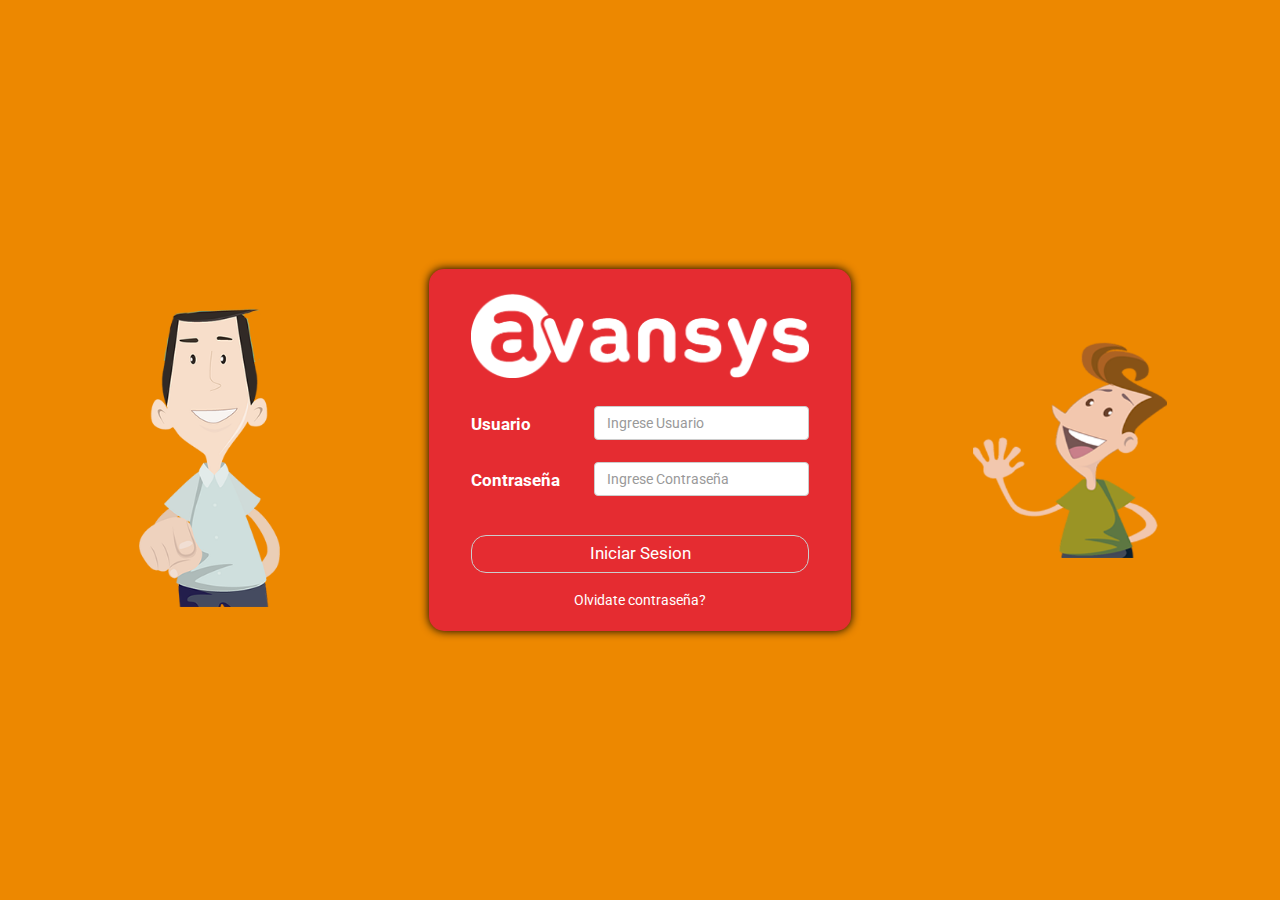
<file: index.html>
<!DOCTYPE html>
<html lang="en"></html>
<head>
  <meta charset="UTF-8"/>
  <meta name="viewport" content="width=device-width, user-scalable=no, initial-scale=1.0, maximum-scale=1.0, minimum-scale=1.0"/>
  <title>Login</title>
  <link rel="stylesheet" href="bower_components/bootstrap/dist/css/bootstrap.min.css"/>
  <link rel="stylesheet" href="css/css-login.css"/>
  <script src="https://code.jquery.com/jquery-2.2.4.min.js"></script>
  <script src="js/js-login.js"></script>
</head>
<body>
  <div class="container row">
    <div class="bg img1 col-md-4 col-sm-3 hidden-xs">
      <figure><img src="image/tipsideas.png" alt=""/></figure>
    </div>
    <div class="login col-md-4 col-sm-6 col-xs-12">
      <header class="login--cabezera"><img src="image/logix.png" alt=""/></header>
      <div class="login--cuerpo">
        <form id="frmLogin" method="post" action="inicio.html" class="form-horizontal">
          <div class="form-group">
            <label for="txtUsuario" class="control-label col-lg-4">Usuario</label>
            <div class="col-lg-8">
              <input type="text" id="txtUsuario" placeholder="Ingrese Usuario" class="form-control"/>
            </div>
          </div>
          <div class="form-group">
            <label for="txtPassword" class="control-label col-lg-4">Contraseña</label>
            <div class="col-lg-8">
              <input type="password" id="txtPassword" placeholder="Ingrese Contraseña" class="form-control"/>
            </div>
          </div>
          <button type="submit" class="btn btn-default">Iniciar Sesion</button><a id="btn-olvidar">Olvidate contraseña?</a>
        </form>
        <form id="frmOlvido" method="post" action="formulario.html" class="form-horizontal hidden-act">
          <div class="form-group">
            <label for="txtDni" class="control-label col-lg-4">DNI</label>
            <div class="col-lg-8">
              <input type="text" id="txtDni" placeholder="Ingrese Dni" class="form-control"/>
            </div>
          </div>
          <button type="submit" class="btn btn-default">Recuperar Contraseña</button><a id="btn-sesion">Iniciar Sesion!</a>
        </form>
      </div>
      <footer class="login--pie"></footer>
    </div>
    <div class="bg img2 col-md-4 col-sm-3 hidden-xs">
      <figure><img src="image/persona.png" alt=""/></figure>
    </div>
  </div>
</body>
</file>
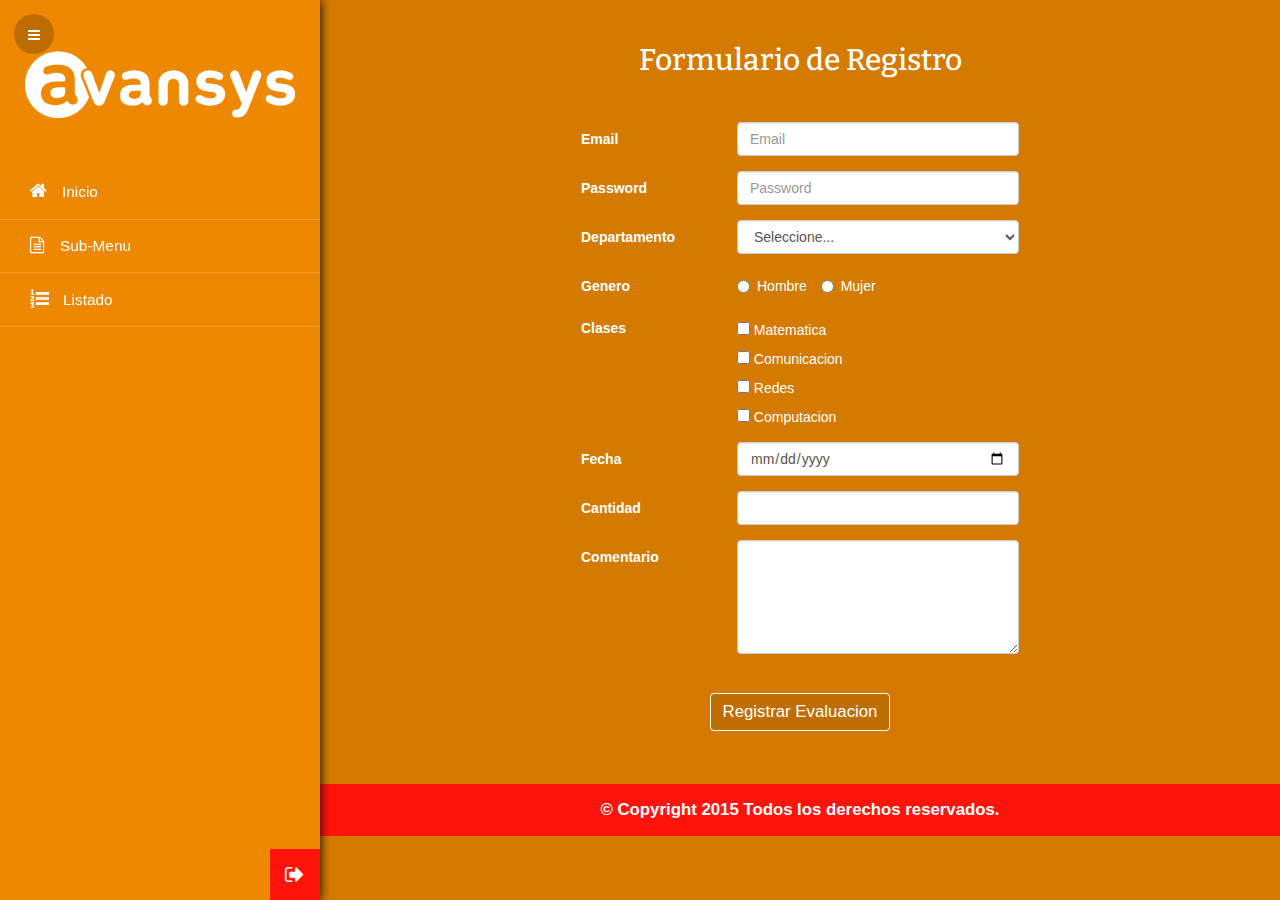
<file: formulario.html>
<!DOCTYPE html>
<html lang="en"></html>
<head>
  <meta charset="UTF-8"/>
  <meta name="viewport" content="width=device-width, user-scalable=no, initial-scale=1.0, maximum-scale=1.0, minimum-scale=1.0"/>
  <title>Formulario</title>
  <link rel="stylesheet" href="css/font-awesome.min.css"/>
  <link rel="stylesheet" href="bower_components/bootstrap/dist/css/bootstrap.min.css"/>
  <link rel="stylesheet" href="css/css-layout.css"/>
  <link rel="stylesheet" href="css/css-formulario.css"/>
  <script src="https://code.jquery.com/jquery-1.12.3.min.js"></script>
  <script src="js/js-menu.js"></script>
</head>
<body class="row">
  <div class="nav"><a id="nav-bar" class="fa fa-bars"></a></div>
  <div id="menu-bar" class="menu col-md-3 act">
    <nav>
      <ul>
        <li><a href="inicio.html"><img src="image/logix.png" alt=""/></a></li>
        <li> <a href="inicio.html"><i class="fa fa-home"></i>Inicio</a></li>
        <li class="sub-item"><i class="fa fa-file-text-o"></i>Sub-Menu
          <ul>
            <li><a href="#"><i class="fa fa-asterisk"></i>Number</a></li>
            <li><a href="#"><i class="fa fa-anchor"></i>Anchor</a></li>
            <li><a href="formulario.html"><i class="fa fa-book"></i>Formulario</a></li>
          </ul>
        </li>
        <li> <a href="listado.html"><i class="fa fa-list-ol"></i>Listado</a></li>
      </ul>
    </nav>
    <div class="btn--salir"><a href="index.html" class="fa fa-sign-out"></a></div>
  </div>
  <div id="container" class="container col-md-9">
    <div class="container--body row">
      <div class="body--title col-md-12">
        <h2>Formulario de Registro</h2>
      </div>
      <div class="body--frm col-md-6">
        <form role="form" class="form-horizontal">
          <div class="form-group">
            <label for="inputEmail3" class="col-sm-4 control-label">Email</label>
            <div class="col-sm-8">
              <input id="inputEmail3" type="email" placeholder="Email" required="required" class="form-control"/>
            </div>
          </div>
          <div class="form-group">
            <label for="inputPassword3" class="col-sm-4 control-label">Password</label>
            <div class="col-sm-8">
              <input id="inputPassword3" type="password" placeholder="Password" required="required" class="form-control"/>
            </div>
          </div>
          <div class="form-group">
            <label for="cboCombo" class="col-sm-4 control-label">Departamento</label>
            <div class="col-sm-8">
              <select id="cboCombo" required="required" class="form-control">
                <option value="">Seleccione...</option>
                <option>Lima</option>
                <option>Callao</option>
                <option>Arequipa</option>
                <option>Junin</option>
                <option>Loreto</option>
              </select>
            </div>
          </div>
          <div class="form-group">
            <label for="cboCombo" class="col-sm-4 control-label">Genero</label>
            <div class="col-sm-8">
              <label class="radio-inline">
                <input type="radio" name="rdSexo" required="required"/> Hombre
              </label>
              <label class="radio-inline">
                <input type="radio" name="rdSexo"/> Mujer
              </label>
            </div>
          </div>
          <div class="form-group">
            <label for="cboCombo" class="col-sm-4 control-label">Clases</label>
            <div class="col-sm-8">
              <label class="checkbox">
                <input type="checkbox" name="chkClase[]"/> Matematica
              </label>
              <label class="checkbox">
                <input type="checkbox" name="chkClase[]"/> Comunicacion
              </label>
              <label class="checkbox">
                <input type="checkbox" name="chkClase[]"/> Redes
              </label>
              <label class="checkbox">
                <input type="checkbox" name="chkClase[]"/> Computacion
              </label>
            </div>
          </div>
          <div class="form-group">
            <label for="txtFecha" class="col-sm-4 control-label">Fecha</label>
            <div class="col-sm-8">
              <input type="date" id="txtFecha" required="required" class="form-control"/>
            </div>
          </div>
          <div class="form-group">
            <label for="txtCantidad" class="col-sm-4 control-label">Cantidad</label>
            <div class="col-sm-8">
              <input type="number" step="any" id="txtCantidad" required="required" class="form-control"/>
            </div>
          </div>
          <div class="form-group">
            <label for="txtComentario" class="col-sm-4 control-label">Comentario</label>
            <div class="col-sm-8">
              <textarea rows="5" id="txtComentario" required="required" class="form-control"></textarea>
            </div>
          </div>
          <div class="form-group">
            <div class="col-sm-12 btn">
              <button type="submit" class="btn">Registrar Evaluacion</button>
            </div>
          </div>
        </form>
      </div>
    </div>
    <footer class="pie">
      <p><strong>© Copyright 2015 Todos los derechos reservados.</strong></p>
    </footer>
  </div>
</body>
</file>
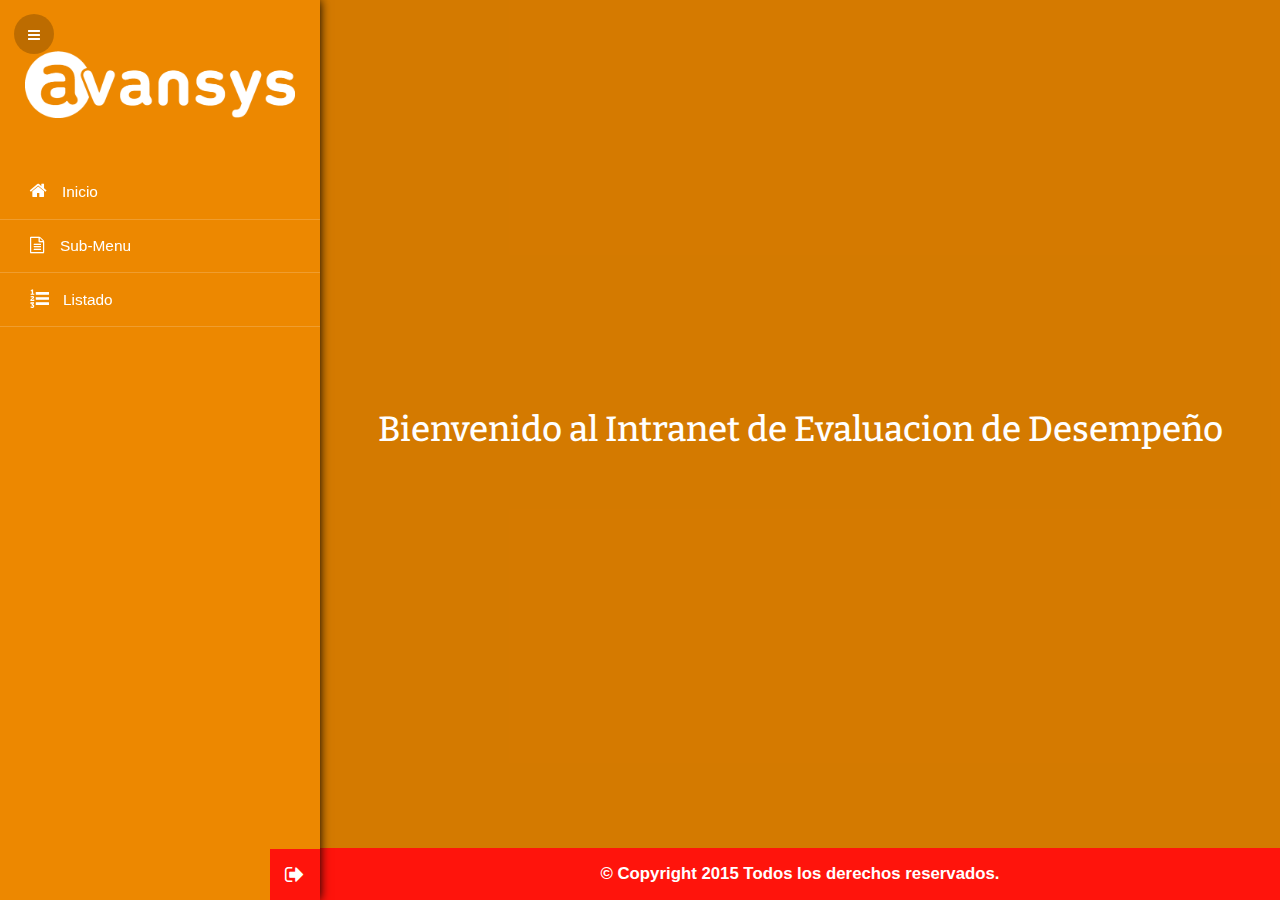
<file: inicio.html>
<!DOCTYPE html>
<html lang="en"></html>
<head>
  <meta charset="UTF-8"/>
  <meta name="viewport" content="width=device-width, user-scalable=no, initial-scale=1.0, maximum-scale=1.0, minimum-scale=1.0"/>
  <title>Formulario</title>
  <link rel="stylesheet" href="css/font-awesome.min.css"/>
  <link rel="stylesheet" href="bower_components/bootstrap/dist/css/bootstrap.min.css"/>
  <link rel="stylesheet" href="css/css-layout.css"/>
  <link rel="stylesheet" href="css/css-inicio.css"/>
  <script src="https://code.jquery.com/jquery-1.12.3.min.js"></script>
  <script src="js/js-menu.js"></script>
</head>
<body class="row">
  <div class="nav"><a id="nav-bar" class="fa fa-bars"></a></div>
  <div id="menu-bar" class="menu col-md-3 act">
    <nav>
      <ul>
        <li><a href="inicio.html"><img src="image/logix.png" alt=""/></a></li>
        <li> <a href="inicio.html"><i class="fa fa-home"></i>Inicio</a></li>
        <li class="sub-item"><i class="fa fa-file-text-o"></i>Sub-Menu
          <ul>
            <li><a href="#"><i class="fa fa-asterisk"></i>Number</a></li>
            <li><a href="#"><i class="fa fa-anchor"></i>Anchor</a></li>
            <li><a href="formulario.html"><i class="fa fa-book"></i>Formulario</a></li>
          </ul>
        </li>
        <li> <a href="listado.html"><i class="fa fa-list-ol"></i>Listado</a></li>
      </ul>
    </nav>
    <div class="btn--salir"><a href="index.html" class="fa fa-sign-out"></a></div>
  </div>
  <div id="container" class="container col-md-9">
    <div class="container--body">
      <h2>Bienvenido al Intranet de Evaluacion de Desempeño</h2>
    </div>
    <footer class="pie">
      <p><strong>© Copyright 2015 Todos los derechos reservados.</strong></p>
    </footer>
  </div>
</body>
</file>
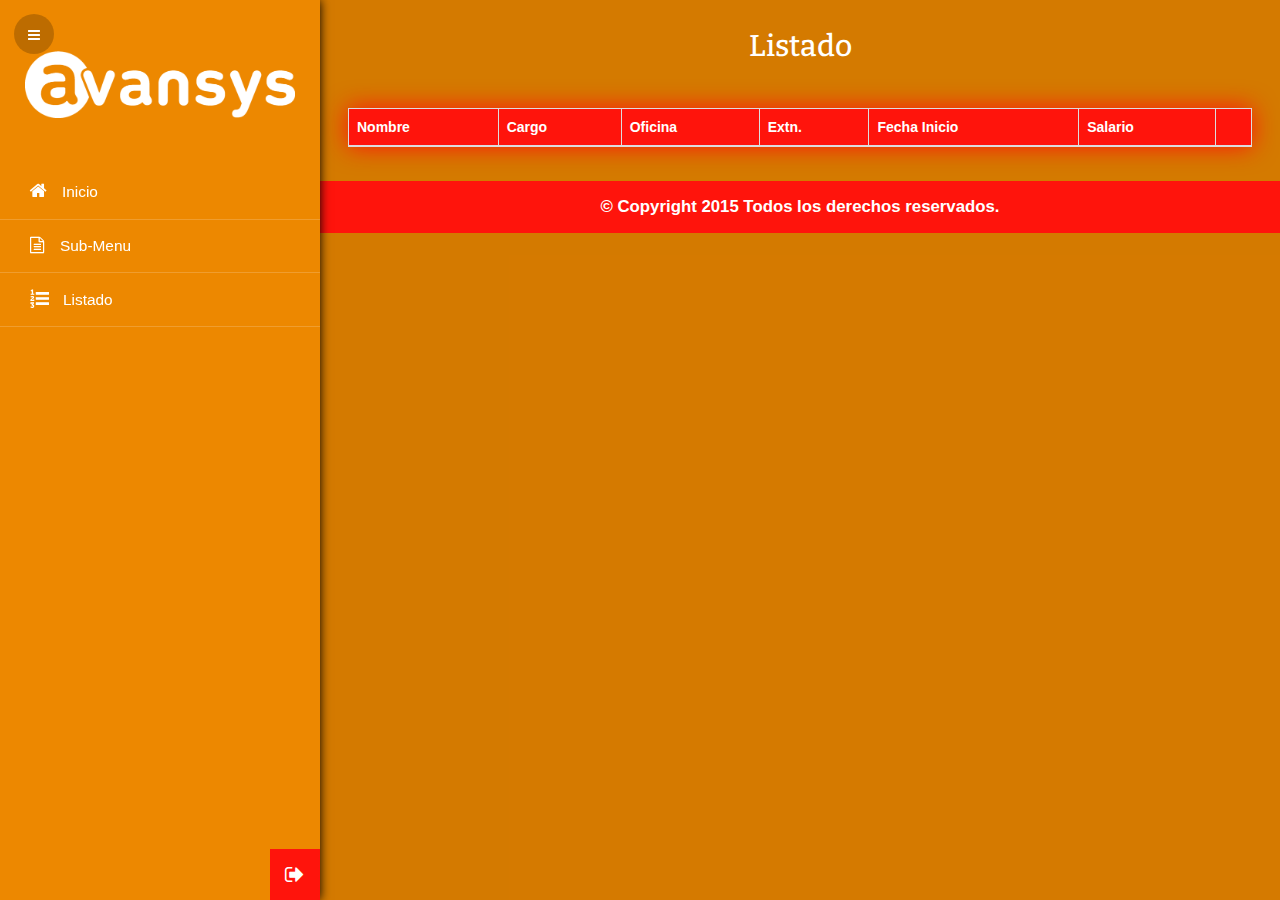
<file: listado.html>
<!DOCTYPE html>
<html lang="en"></html>
<head>
  <meta charset="UTF-8"/>
  <meta name="viewport" content="width=device-width, user-scalable=no, initial-scale=1.0, maximum-scale=1.0, minimum-scale=1.0"/>
  <title>Listado</title>
  <link rel="stylesheet" href="css/font-awesome.min.css"/>
  <link rel="stylesheet" href="bower_components/bootstrap/dist/css/bootstrap.min.css"/>
  <link rel="stylesheet" href="https://cdn.datatables.net/1.10.12/css/dataTables.bootstrap.min.css"/>
  <link rel="stylesheet" href="https://cdn.datatables.net/buttons/1.2.0/css/buttons.bootstrap.min.css"/>
  <link rel="stylesheet" href="css/css-layout.css"/>
  <link rel="stylesheet" href="css/css-listado.css"/>
  <script src="https://code.jquery.com/jquery-1.12.3.min.js"></script>
  <script src="https://maxcdn.bootstrapcdn.com/bootstrap/3.3.6/js/bootstrap.min.js"></script>
  <script src="https://cdn.datatables.net/1.10.12/js/jquery.dataTables.min.js"></script>
  <script src="https://cdn.datatables.net/1.10.12/js/dataTables.bootstrap.min.js"></script>
  <script src="js/js-listado.js"></script>
  <script src="js/js-menu.js"></script>
</head>
<body class="row">
  <div class="nav"><a id="nav-bar" class="fa fa-bars"></a></div>
  <div id="menu-bar" class="menu col-md-3 act">
    <nav>
      <ul>
        <li><a href="inicio.html"><img src="image/logix.png" alt=""/></a></li>
        <li> <a href="inicio.html"><i class="fa fa-home"></i>Inicio</a></li>
        <li class="sub-item"><i class="fa fa-file-text-o"></i>Sub-Menu
          <ul>
            <li><a href="#"><i class="fa fa-asterisk"></i>Number</a></li>
            <li><a href="#"><i class="fa fa-anchor"></i>Anchor</a></li>
            <li><a href="formulario.html"><i class="fa fa-book"></i>Formulario</a></li>
          </ul>
        </li>
        <li> <a href="listado.html"><i class="fa fa-list-ol"></i>Listado</a></li>
      </ul>
    </nav>
    <div class="btn--salir"><a href="index.html" class="fa fa-sign-out"></a></div>
  </div>
  <div id="container" class="container col-md-9">
    <div class="container--body row">
      <div class="body--title col-md-12">
        <h2>Listado</h2>
      </div>
      <div class="body--table col-md-12">
        <table id="tabla" cellspacing="0" width="100%" class="table table-striped table-bordered">
          <thead>
            <tr>
              <th>Nombre</th>
              <th>Cargo</th>
              <th>Oficina</th>
              <th>Extn.</th>
              <th>Fecha Inicio</th>
              <th>Salario</th>
              <th></th>
            </tr>
          </thead>
        </table>
      </div>
    </div>
    <footer class="pie">
      <p><strong>© Copyright 2015 Todos los derechos reservados.</strong></p>
    </footer>
  </div>
</body>
</file>
<file: css/css-login.css>
@import url(https://fonts.googleapis.com/css?family=Arimo:700);
@import url(https://fonts.googleapis.com/css?family=Roboto);
* {
  margin: 0;
  padding: 0;
  box-sizing: border-box;
  font-family: 'Roboto', sans-serif;
}

html, body {
  width: 100%;
  height: 100%;
}

body {
  background: #ED8800;
}

body .container {
  display: flex;
  align-items: center;
  width: 100%;
  height: 100%;
  padding: 0;
  margin-right: 0;
  margin-left: 0;
}

body .container .bg figure {
  text-align: center;
}

body .container .bg figure img {
  width: 50%;
}

@media (min-width: 768px) and (max-width: 992px) {
  body .container .bg figure img {
    width: 100%;
  }
}

body .container .login {
  background: #E52C31;
  padding: 1.5em 3em;
  border-radius: 15px;
  margin: .5em;
  box-shadow: 0 0 10px #000;
}

body .container .login header.login--cabezera img {
  margin-bottom: 2em;
  width: 100%;
  text-align: center;
}

@media (min-width: 768px) and (max-width: 992px) {
  body .container .login header.login--cabezera img {
    margin-bottom: .3em;
  }
}

body .container .login .login--cuerpo form {
  transition-duration: 2s;
}

body .container .login .login--cuerpo form .form-group label {
  font-size: 1.2em;
  color: #fff;
  text-align: left;
  padding-right: 0;
  padding-bottom: 10px;
}

body .container .login .login--cuerpo form .form-group div input[type="text"], body .container .login .login--cuerpo form .form-group div input[type="password"] {
  border-color: none;
  outline: 0;
  box-shadow: none;
}

@media (min-width: 768px) and (max-width: 992px) {
  body .container .login .login--cuerpo form .form-group div {
    padding-right: 0;
    padding-left: 0;
  }
}

@media (max-width: 768px) {
  body .container .login .login--cuerpo form .form-group div {
    padding-right: 0;
    padding-left: 0;
  }
}

body .container .login .login--cuerpo form button[type='submit'] {
  width: 100%;
  margin: 1em 0;
  border-radius: 15px;
  background: transparent;
  color: #fff;
  outline: 0;
  font-size: 1.2em;
}

body .container .login .login--cuerpo form button[type='submit']:hover {
  background: rgba(0, 0, 0, 0.2);
}

body .container .login .login--cuerpo form a {
  color: #fff;
  display: block;
  width: 100%;
  text-align: center;
  cursor: pointer;
}

.hidden-act {
  display: none;
}
</file>
<file: css/css-layout.css>
* {
  margin: 0;
  padding: 0;
  box-sizing: border-box;
  font-family: 'Roboto', sans-serif;
}

html, body {
  width: 100%;
  height: 100%;
}

body {
  background: #ED8800;
  margin-left: 0 !important;
  margin-right: 0 !important;
}

body .container, body .menu {
  height: 100%;
  transition-duration: .5s;
}

body .menu {
  background: #ED8800;
  box-shadow: 0 0 10px #000;
  padding-right: 0 !important;
  padding-left: 0 !important;
  z-index: 2;
  overflow: hidden;
  position: fixed;
  height: 100%;
}

body .menu nav {
  display: block;
  padding-top: 2em;
}

body .menu nav > ul {
  list-style: none;
}

body .menu nav > ul > li {
  cursor: pointer;
  border-bottom: rgba(255, 255, 255, 0.18) 1px solid;
  color: #fff;
  font-size: 1em;
}

body .menu nav > ul > li a {
  display: block;
  padding: 1em 0;
  width: 100%;
  height: 100%;
  color: #fff;
  text-decoration: none;
  font-size: 1.1em;
  padding-right: 25px;
  padding-left: 30px;
  transition-duration: .5s;
}

body .menu nav > ul > li a i {
  font-size: 1.2em;
  padding-right: 15px;
}

body .menu nav > ul > li a:hover {
  background: rgba(0, 0, 0, 0.2);
}

body .menu nav > ul > li:first-child {
  margin-top: 20px;
  margin-bottom: calc(20px + 2em);
  padding-right: 25px;
  padding-left: 25px;
  background: transparent;
  border-bottom: none;
}

body .menu nav > ul > li:first-child a {
  padding: 0;
}

body .menu nav > ul > li:first-child a img {
  width: 100%;
}

body .menu nav > ul > li:first-child a:hover {
  background: transparent;
  transform: none;
}

body .menu nav > ul > li:hover > ul {
  display: block;
}

body .menu nav > ul > li > ul {
  padding-top: 1em;
  list-style: none;
  margin-left: 25px;
  display: none;
  transition-duration: .5s;
}

body .menu nav > ul > li.sub-item {
  display: block;
  padding: 1em 0;
  text-decoration: none;
  font-size: 1.1em;
  padding-right: 25px;
  padding-left: 30px;
  transition-duration: .5s;
}

body .menu nav > ul > li.sub-item i {
  font-size: 1.1em;
  padding-right: 15px;
}

body .menu nav > ul > li.sub-item:hover {
  background: rgba(0, 0, 0, 0.2);
}

@media (max-width: 992px) {
  body .menu {
    width: 50%;
  }
}

@media (max-width: 768px) {
  body .menu {
    width: 70%;
  }
}

body .menu.desc {
  left: -100vw;
}

body .menu.act {
  left: 0;
}

body .container {
  padding-right: 0;
  padding-left: 0;
  background: rgba(0, 0, 0, 0.1);
  left: 25%;
  overflow-x: hidden;
}

body .container footer {
  width: 100%;
  padding: 1em 0;
  background: #FF140C;
  bottom: 0;
  z-index: 1;
}

body .container footer p {
  width: 100%;
  text-align: center;
  font-size: 1.2em;
  color: #fff;
  margin: 0;
}

@media (max-width: 992px) {
  body .container {
    left: 0;
  }
}

.nav {
  position: fixed;
  margin-top: 1em;
  margin-left: 1em;
  z-index: 5;
}

.nav a {
  display: block;
  padding: 1em;
  background: rgba(0, 0, 0, 0.2);
  border-radius: 50%;
  color: #fff;
  text-decoration: none;
  height: 40px;
  cursor: pointer;
}

.nav a:active {
  box-shadow: inset 0 0 5px #000;
}

@media (max-width: 992px) {
  .nav {
    display: block;
  }
}

.btn--salir {
  position: absolute;
  bottom: 0;
  right: 0;
}

.btn--salir a {
  color: #fff;
  text-decoration: none;
  padding: 15px;
  background: #FF140C;
  cursor: pointer;
}

.btn--salir a::before {
  font-size: 1.5em;
}

.btn--salir a:active {
  box-shadow: inset 0 0 10px rgba(0, 0, 0, 0.4);
}

input[type=number]::-webkit-outer-spin-button,
input[type=number]::-webkit-inner-spin-button {
  -webkit-appearance: none;
  margin: 0;
}

input[type=number] {
  -moz-appearance: textfield;
}
</file>
<file: css/css-formulario.css>
@import url(https://fonts.googleapis.com/css?family=Bitter:700);
.container--body {
  width: calc(100% - 2em);
  margin: 1em;
  display: flex;
  flex-direction: column;
  align-items: center;
}

.container--body .body--title {
  width: 100%;
}

.container--body .body--title h2 {
  width: 100%;
  text-align: center;
  color: #fff;
  font-family: 'Bitter', serif;
  padding: 1em 0 1.5em 0;
  margin: 0;
}

.container--body .body--frm {
  padding: 0 1em;
}

@media (max-width: 992px) {
  .container--body {
    height: initial;
  }
  .container--body .body--frm {
    width: 100%;
  }
}

label.control-label {
  color: #fff;
  text-align: left !important;
}

.checkbox, .radio-inline {
  color: #fff;
  font-weight: 400;
}

input[type=checkbox] {
  position: relative !important;
  margin-left: 0 !important;
}

input.form-control:focus, textarea:focus, input[type=checkbox]:focus {
  border: solid 1px #FF140C !important;
  box-shadow: 0 0 10px #FF140C !important;
}

button[type='submit'] {
  margin: 1em 0;
  background: rgba(0, 0, 0, 0.1);
  outline: 0 !important;
  font-size: 1.2em;
  color: #fff;
  border: solid 1px #fff;
}

button[type='submit']:hover, button[type='submit']:active {
  background: #FF140C;
  color: #fff;
}

.btn {
  text-align: center;
}
</file>
<file: css/css-inicio.css>
@import url(https://fonts.googleapis.com/css?family=Bitter:700);
.container {
  display: -webkit-flex;
  display: -moz-flex;
  display: -ms-flex;
  display: -o-flex;
  display: flex;
  flex-direction: column;
}

.container--body {
  width: calc(100% - 3em);
  height: calc(100% - 3em);
  margin: 1.5em;
  display: flex;
  align-items: center;
  justify-content: center;
}

.container--body h2 {
  color: #fff;
  font-size: 2.5em;
  font-family: 'Bitter', serif;
  text-align: center;
}
</file>
<file: css/css-listado.css>
@import url(https://fonts.googleapis.com/css?family=Bitter:700);
.container--body {
  width: calc(100% - 2em);
  margin: 0 1em;
  padding-bottom: 1em;
  display: flex;
  flex-direction: column;
  align-items: center;
  color: #fff;
}

.container--body .body--title {
  width: 100%;
}

.container--body .body--title h2 {
  width: 100%;
  text-align: center;
  color: #fff;
  font-family: 'Bitter', serif;
  padding: 1em 0 1.5em 0;
  margin: 0;
}

.container--body .body--table {
  padding: 0 1em;
}

.container--body .body--table table {
  box-shadow: 0 0 25px #FF140C;
}

.container--body .body--table table thead {
  background: #FF140C;
  color: #fff;
}

.container--body .body--table table thead tr th::after {
  color: #fff;
  opacity: 0.8;
  font-weight: 100;
}

.container--body .body--table table thead tr th:last-child::after {
  display: none;
}

.container--body .body--table table tbody tr td:last-child a {
  text-decoration: none;
  cursor: pointer;
  font-size: 1.2em;
  padding-left: 2px;
  padding-right: 2px;
}

.container--body .body--table table tbody tr.even td:last-child a {
  color: #fff;
}

.container--body .body--table table tbody tr.odd td:last-child a {
  color: #000;
}

.even {
  color: #fff;
  background: rgba(0, 0, 0, 0.1);
}

.odd {
  color: #000;
}

input.form-control:focus, textarea:focus, input[type=checkbox]:focus, button:focus {
  border: solid 1px #FF140C !important;
  box-shadow: 0 0 10px #FF140C !important;
}

.pagination li a {
  color: #000;
}

.pagination .active a, .pagination .active a:focus {
  color: #fff;
  background: #FF140C;
  border-color: #FF140C;
}

.dataTables_filter, .toolbar {
  display: inline-block;
}

.dataTables_filter {
  width: 30%;
}

.toolbar {
  width: 70%;
}

.toolbar button {
  background: #FF140C;
  color: #fff;
  border-color: #fff;
  outline: 0;
  margin-right: 10px;
}

.toolbar button:hover {
  border-color: #FF140C;
  color: #fff;
  box-shadow: 0 0 10px #FF140C !important;
}

.toolbar button:focus {
  border-color: #fff !important;
  box-shadow: none !important;
  color: #fff;
  outline: 0;
}

.toolbar button:active {
  outline: 0;
  border-color: #FF140C;
}

.toolbar button i {
  display: inline-block;
  margin-right: 5px;
}
</file>
